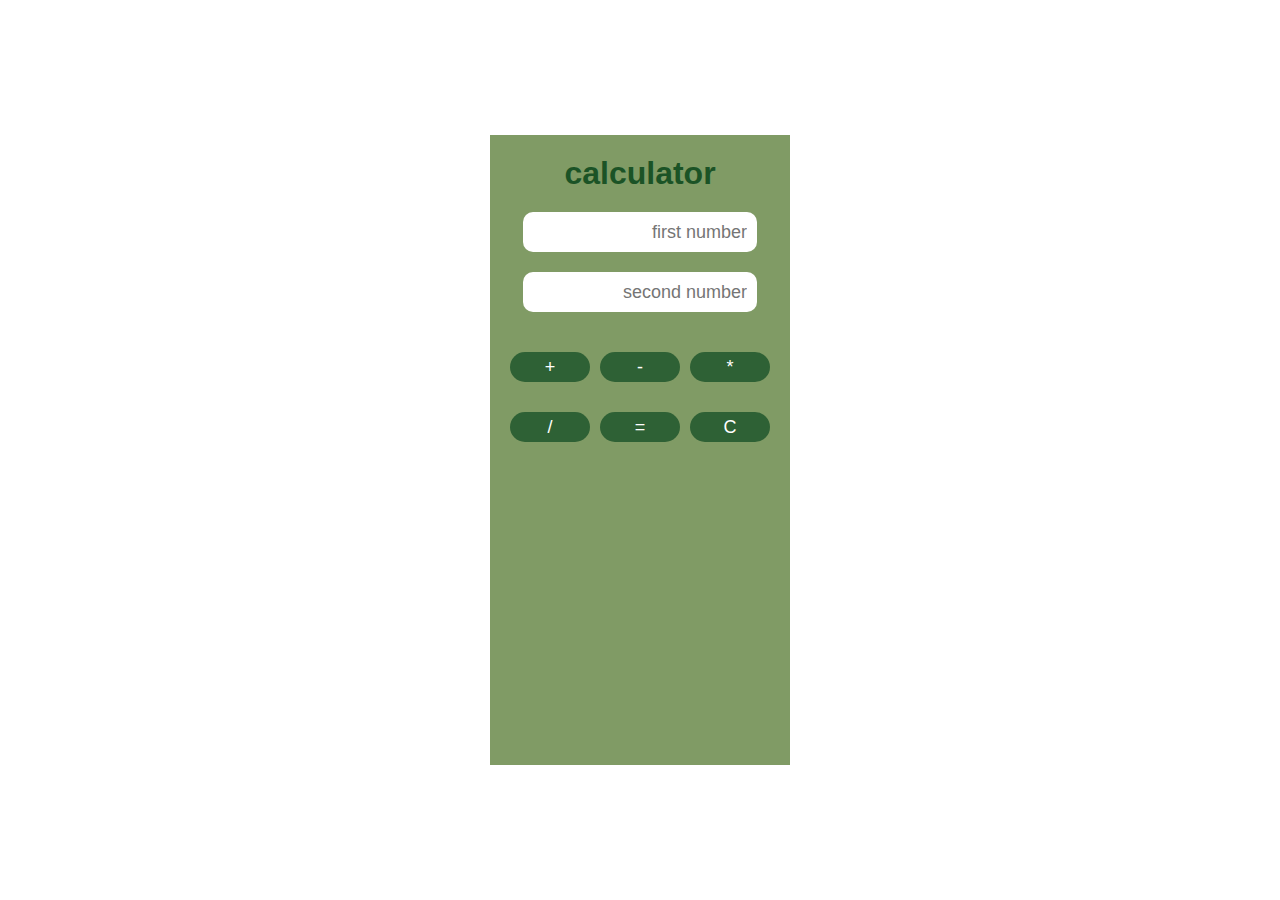
<file: index.html>
<!DOCTYPE html>
<html lang="en">

<head>
    <meta charset="UTF-8">
    <meta name="viewport" content="width=device-width, initial-scale=1.0">
    <title>Document</title>
    <link rel="stylesheet" href="style.css">

</head>

<body>
    <div class="container">
        <h1>calculator</h1>
        <input type="text" id="num1" placeholder="first number">
        <input type="text" id="num2" placeholder="second number">
        <div class="buttons">
            <button onclick="_op('+')">+</button>
            <button onclick="_op('-')">-</button>
            <button onclick="_op('*')">*</button>
            <button onclick="_op('/')">/</button>
            <button onclick="_sum('=')">=</button>
            <button onclick="_clearAll()">C</button>
        </div>
        <em id="sum"></em>
    </div>

</body>
<script src="script.js"></script>

</html>
</file>
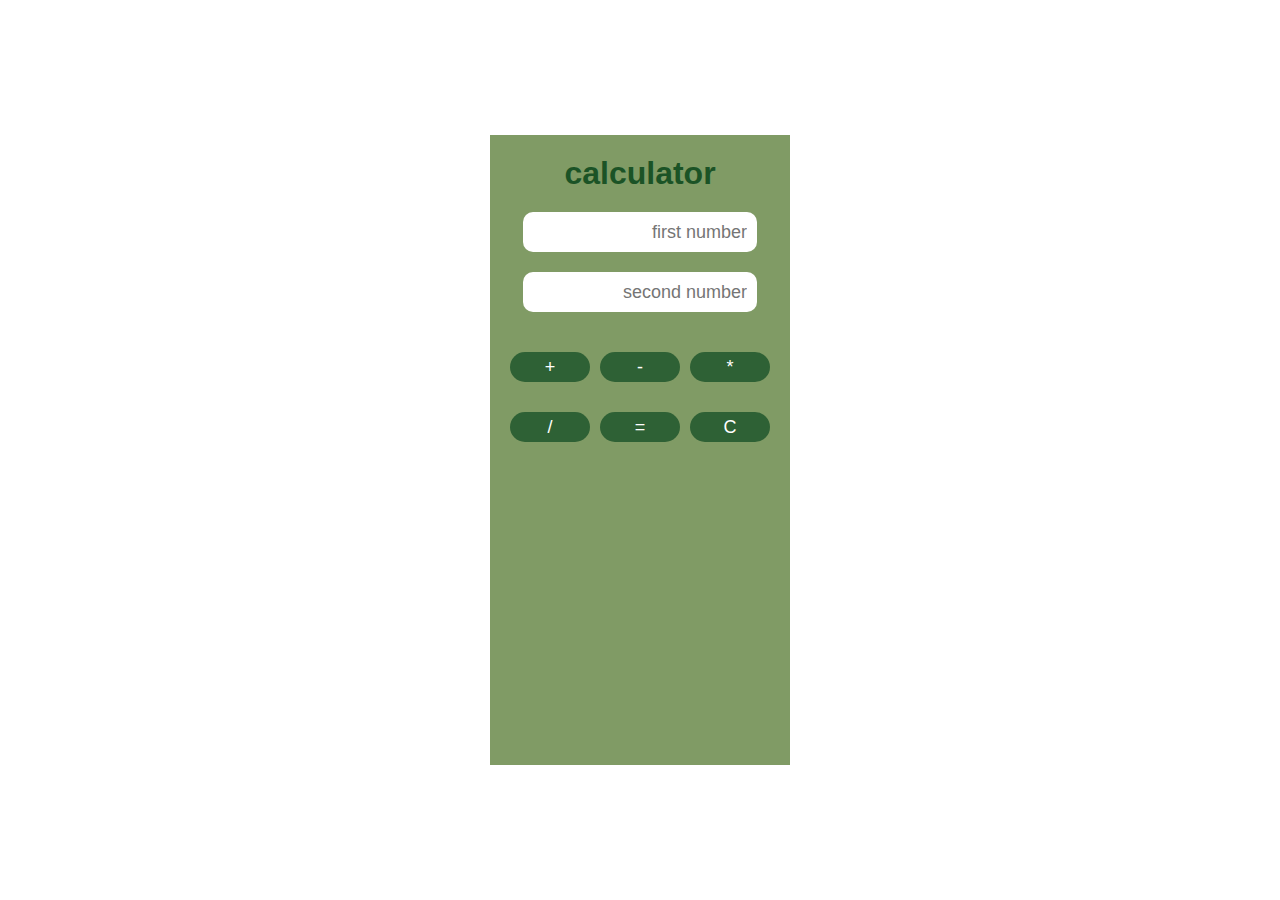
<file: calc1.html>
<!DOCTYPE html>
<html lang="en">

<head>
    <meta charset="UTF-8">
    <meta name="viewport" content="width=device-width, initial-scale=1.0">
    <title>Document</title>
    <link rel="stylesheet" href="style.css">

</head>

<body>
    <div class="container">
        <h1>calculator</h1>
        <input type="text" id="num1" placeholder="first number">
        <input type="text" id="num2" placeholder="second number">
        <div class="buttons">
            <button onclick="_op('+')">+</button>
            <button onclick="_op('-')">-</button>
            <button onclick="_op('*')">*</button>
            <button onclick="_op('/')">/</button>
            <button onclick="_sum('=')">=</button>
            <button onclick="_clearAll()">C</button>
        </div>
        <em id="sum"></em>
    </div>

</body>
<script src="script.js"></script>

</html>
</file>
<file: style.css>
* {
    margin: 0;
    padding: 0;
    box-sizing: border-box;
}

body {
    display: flex;
    justify-content: center;
    align-items: center;
    background-color: white;
    font-family: Arial, "Helvetica Neue", Helvetica, sans-serif;
    color: white;
    height: 100vh;
}

.container {
    width: 300px;
    height: 70vh;
    background-color: #809B65;
    padding: 20px;
    text-align: center;
    color: rgb(35, 35, 35);
}

h1 {
    color: #1B5326;
    margin-bottom: 20px;
    transition: 0.5s;

    &:hover {
        scale: 1.1;
        color: #2E6135;
    }
}

input {
    width: 90%;
    height: 40px;
    display: flex;
    flex-wrap: wrap;
    border-radius: 10px;
    border: none;
    margin: 20px auto;
    text-align: right;
    padding-right: 10px;
    font-size: 18px;
}

.buttons {
    display: grid;
    grid-template-columns: repeat(3, 1fr);
    gap: 10px;
}

button {
    margin-top: 20px;
    height: 30px;
    border-radius: 20px;
    border: none;
    font-size: 18px;
    background-color: #2E6135;
    color: white;
    cursor: pointer;
    transition: 0.2s;

    &:hover {
        background-color: #1B5326;
    }
}

#sum {
    display: block;
    margin-top: 30px;
    font-size: 20px;
    font-weight: bold;
    color: #1B5326;
}
</file>
